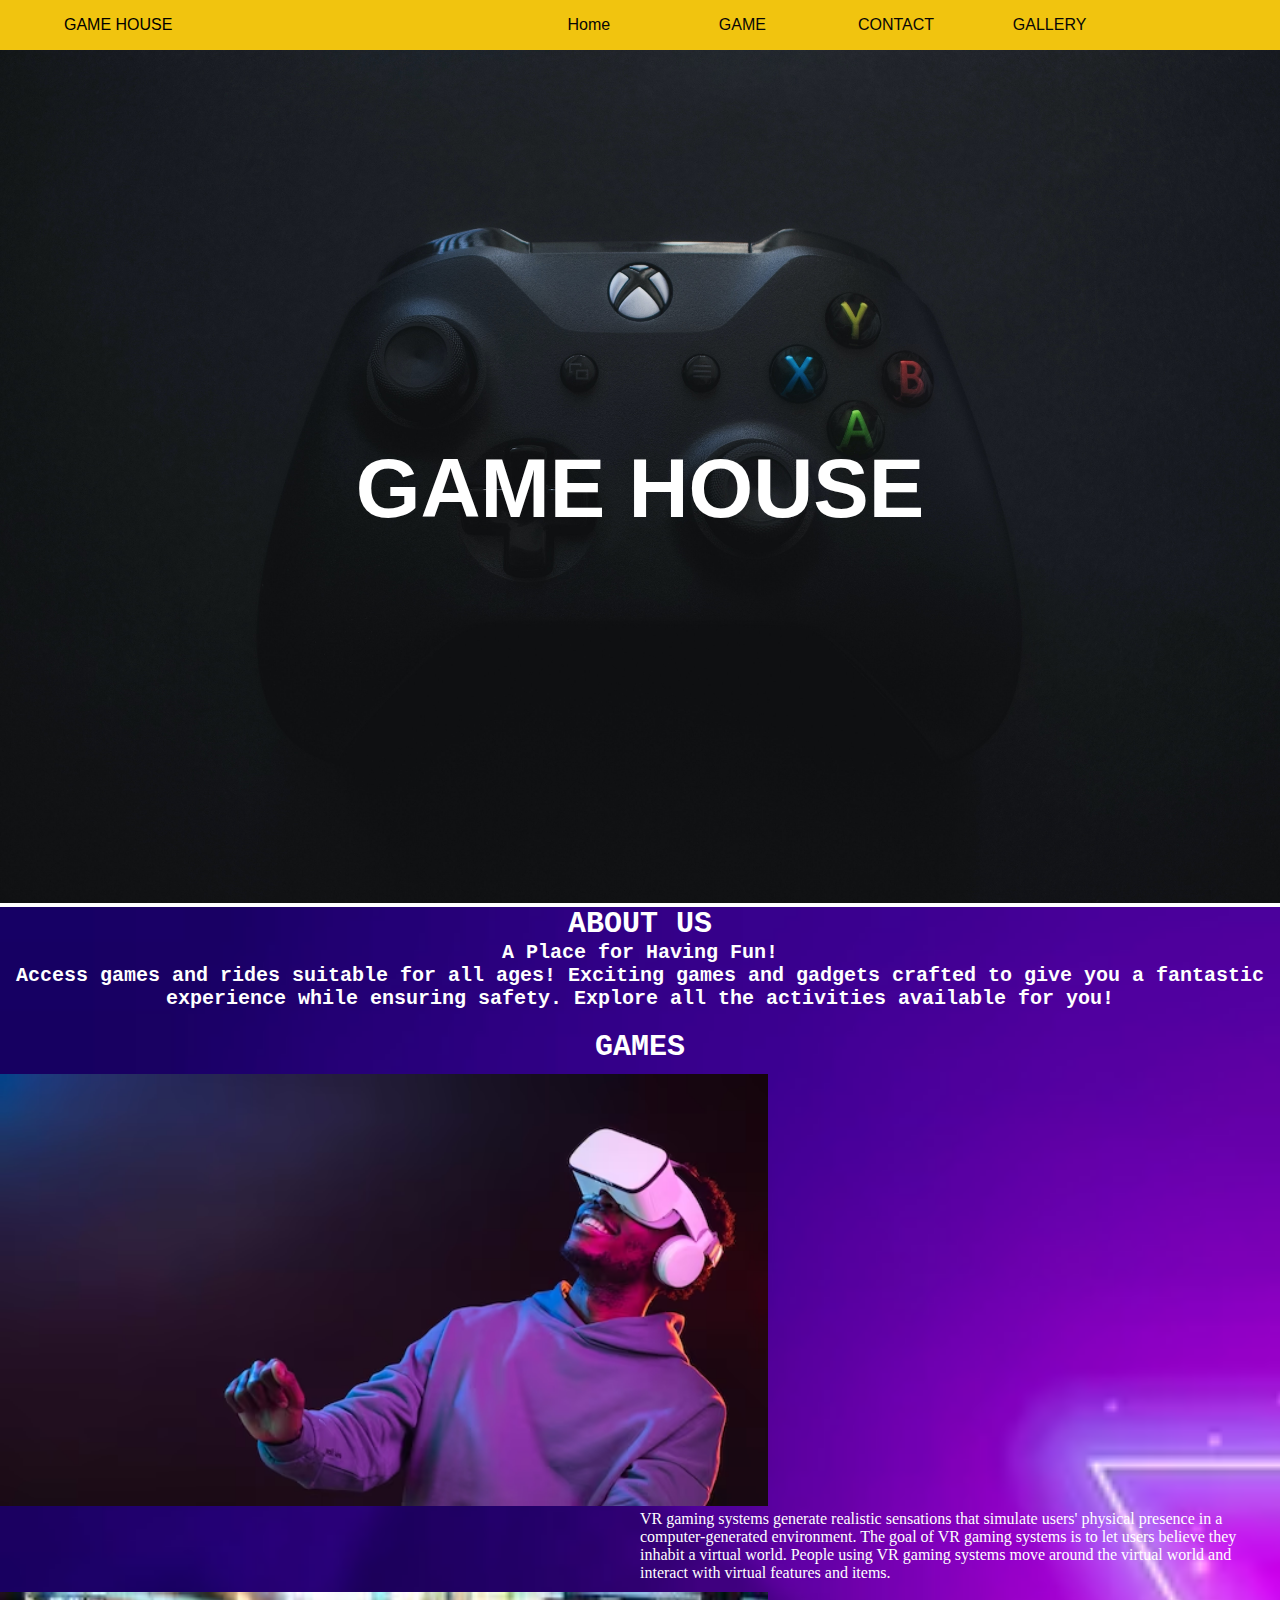
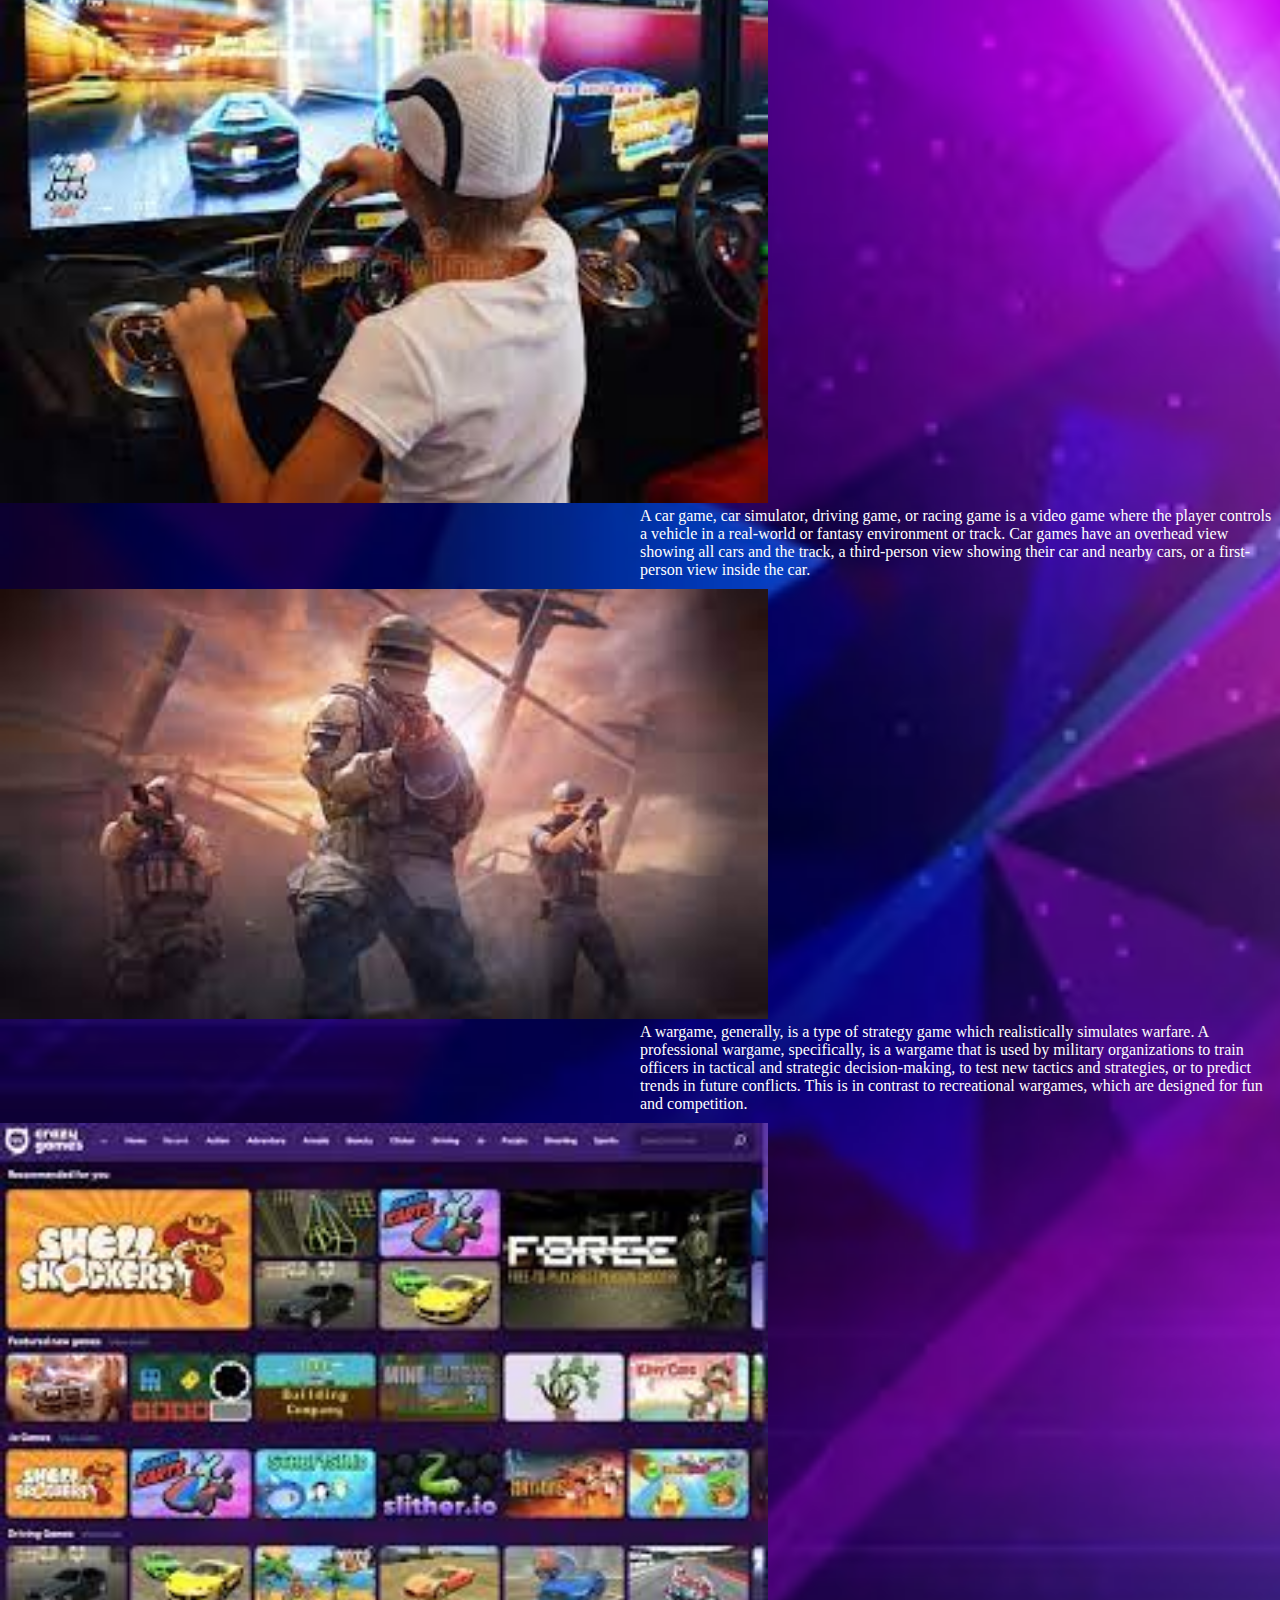
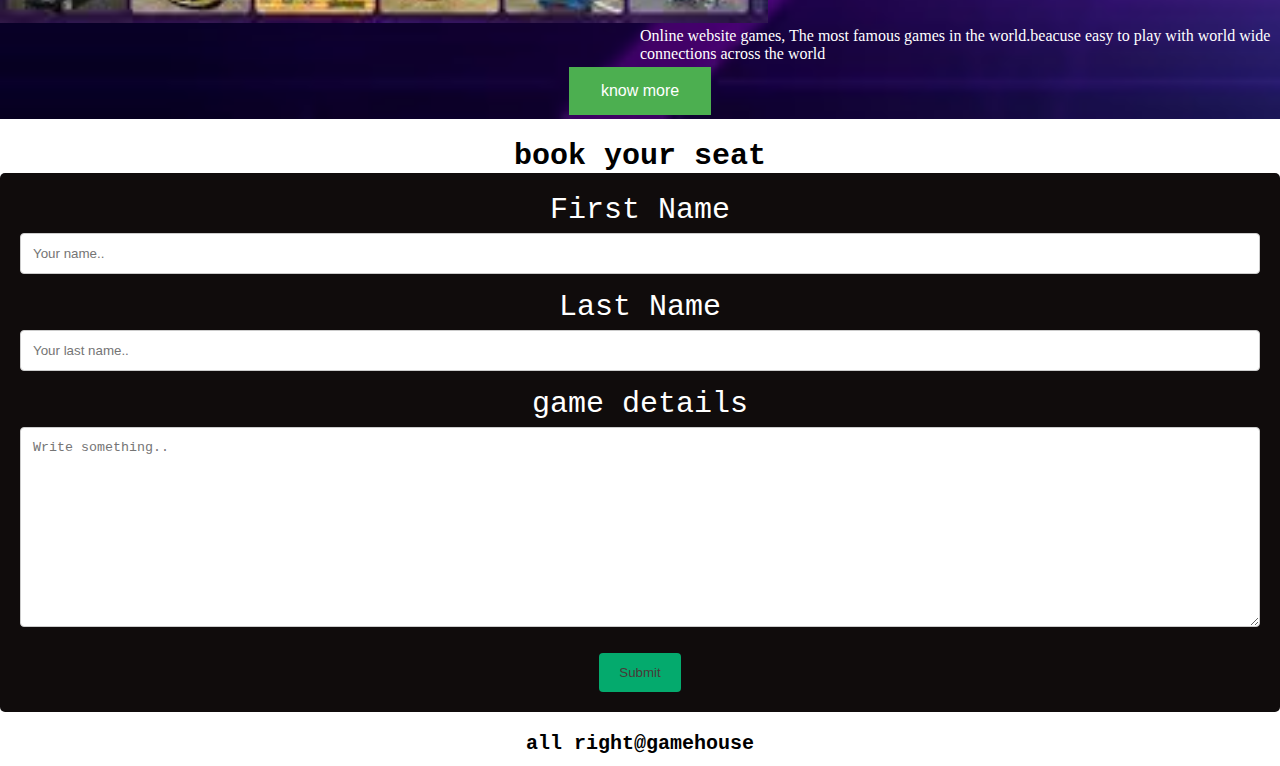
<file: index.html>
<!DOCTYPE html>
<html lang="en">
<head>
    <meta charset="UTF-8">
    <meta http-equiv="X-UA-Compatible" content="IE=edge">
    <meta name="viewport" content="width=device-width, initial-scale=1.0">
    <title>GAME HOUSE</title>
    <link rel="stylesheet" href="styles.css">
</head>
<body>

  <header>
    <figure class="brand">GAME HOUSE</figure>
    <nav class="menu">
        <input type="checkbox" id="menuToggle">
        <label for="menuToggle" class="menu-icon"><i class="fa fa-bars"></i></label>
        <ul>
            <a href="index.html"><li>Home</li></a>
            <a href="game.html"><li>GAME</li></a>
            <a href="contact.html"><li>CONTACT</li></a>
            <a href="gallery.html"><li>GALLERY</li></a>
        </ul>
    </nav>
</header>
   

      <div class="container">
    
        <img src="IMG/banner.jpg" alt="banner" style="width:100%;">
        <div class="centered">
            <h2 class="title">
                <span class="title-word title-word-1">GAME</span>
                <span class="title-word title-word-2">HOUSE</span>
                
              </h2>
        </div>
      </div>
      <div class="about-col">
        <h2>ABOUT US</h2>
        <h3>A Place for Having Fun!<br>
            Access games and rides suitable for all ages! Exciting games and gadgets crafted to give you a fantastic experience while ensuring safety. Explore all the activities available for you!
            </h3>
            <h2 id="text1">GAMES</h2>
            <div class="box">
              <img src="IMG/game1.avif">
              <p>VR gaming systems generate realistic sensations that simulate users' physical presence in a computer-generated environment. The goal of VR gaming systems is to let users believe they inhabit a virtual world. People using VR gaming systems move around the virtual world and interact with virtual features and items.</p>
            </div>
            <div class="box">
              <img src="IMG/game2.jfif">
              <p>A car game, car simulator, driving game, or racing game is a video game where the player controls a vehicle in a real-world or fantasy environment or track. Car games have an overhead view showing all cars and the track, a third-person view showing their car and nearby cars, or a first-person view inside the car.</p>

            </div>
            <div class="box">
              <img src="IMG/game3.jfif">
              <p>A wargame, generally, is a type of strategy game which realistically simulates warfare. A professional wargame, specifically, is a wargame that is used by military organizations to train officers in tactical and strategic decision-making, to test new tactics and strategies, or to predict trends in future conflicts. This is in contrast to recreational wargames, which are designed for fun and competition.</p>

            </div>
            <div class="box">
              <img src="IMG/game4.jfif">
              <p>Online website games, The most famous games in the world.beacuse easy to play with world wide connections across the world</p>

            </div>
<center>
            <button class="button">know more</button>
            </center>
    </div>
    <div class="end-col">
      <h2>book your seat</h2>
      <div class="container2">
        <form action="action_page.php">
      
          <label for="fname">First Name</label>
          <input type="text" id="fname" name="firstname" placeholder="Your name..">
      
          <label for="lname">Last Name</label>
          <input type="text" id="lname" name="lastname" placeholder="Your last name..">
      
          
      
          <label for="subject">game details</label>
          <textarea id="subject" name="subject" placeholder="Write something.." style="height:200px"></textarea>
      
          <input type="submit" value="Submit">
      
        </form>
      </div>
    </div>
    <div class="footer">
      <h2>
      all right@gamehouse
      </h2>
    </div>
</body>
</html>
</file>
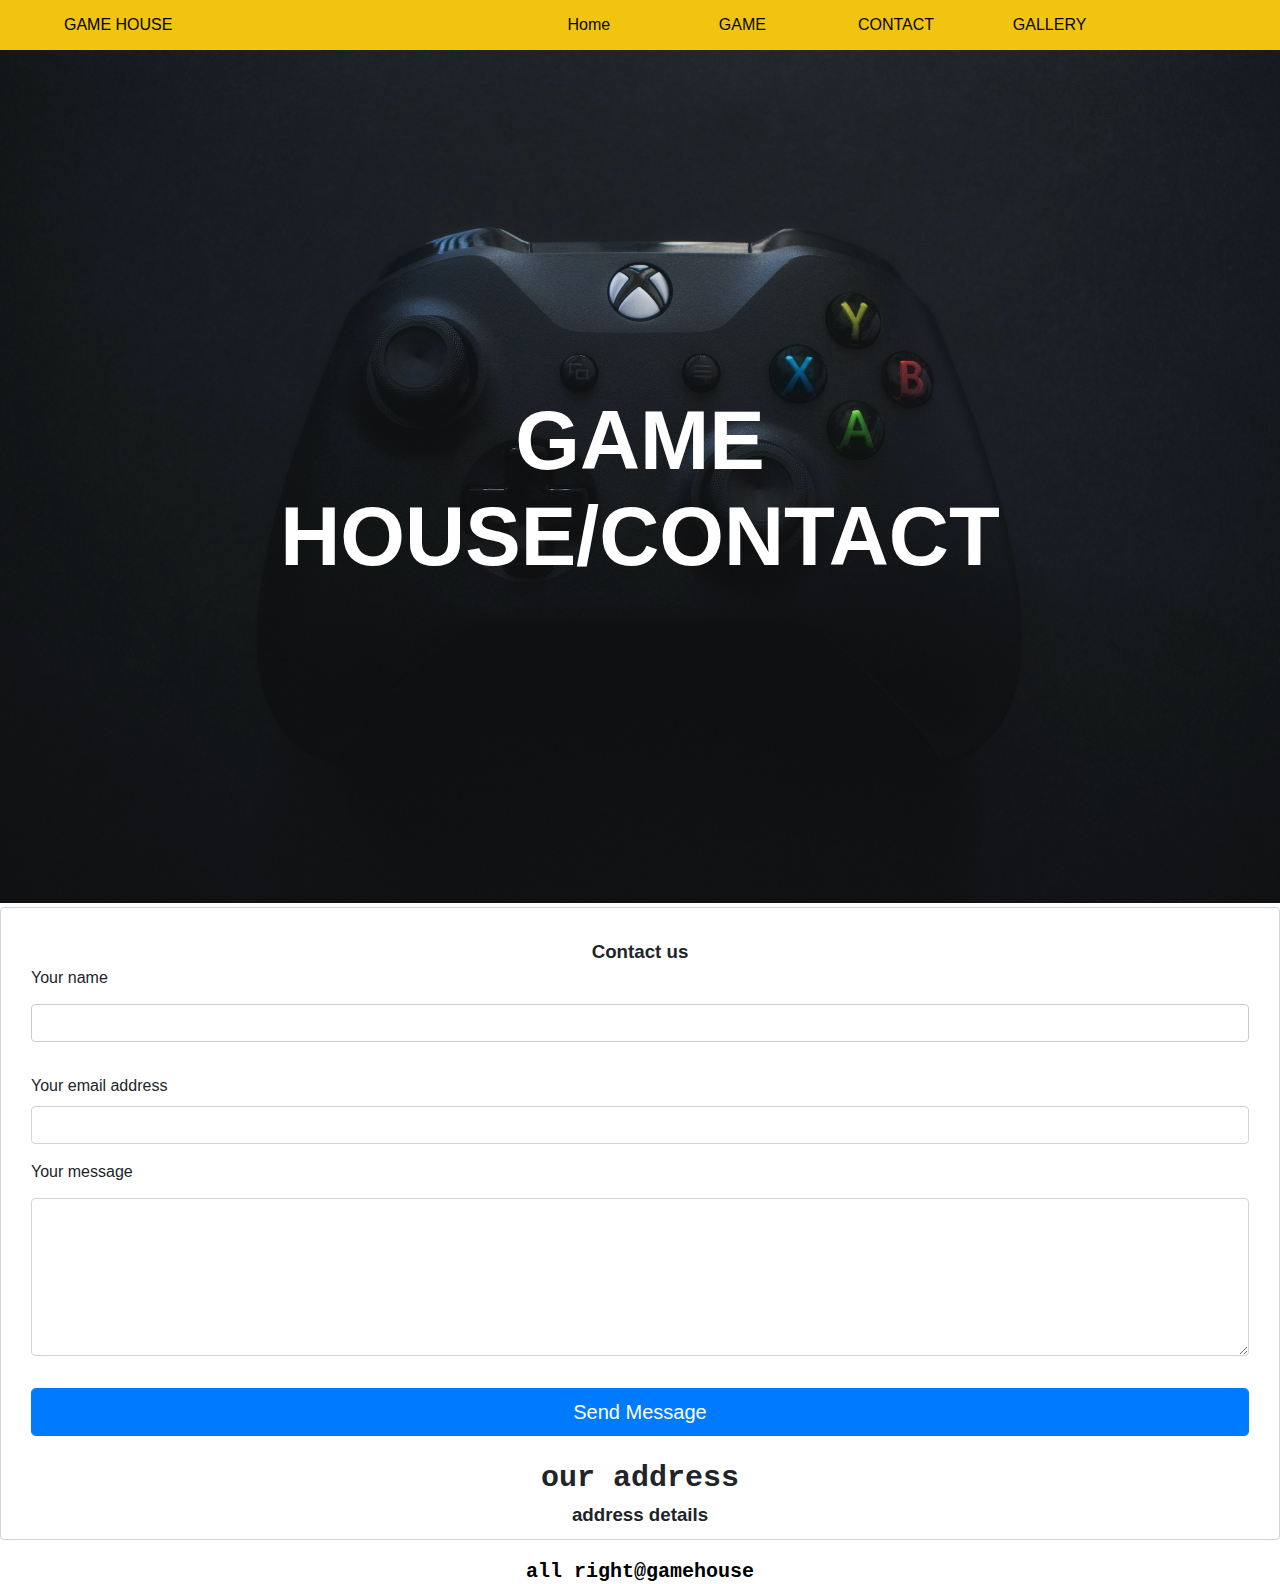
<file: contact.html>
<!DOCTYPE html>
<html lang="en">
<head>
    <meta charset="UTF-8">
    <meta http-equiv="X-UA-Compatible" content="IE=edge">
    <meta name="viewport" content="width=device-width, initial-scale=1.0">
    <title>GAME HOUSE/contact</title>
    <link rel="stylesheet" href="styles.css">
</head>
<body>

  <header>
    <figure class="brand">GAME HOUSE</figure>
    <nav class="menu">
        <input type="checkbox" id="menuToggle">
        <label for="menuToggle" class="menu-icon"><i class="fa fa-bars"></i></label>
        <ul>
            <a href="index.html"><li>Home</li></a>
            <a href="game.html"><li>GAME</li></a>
            <a href="contact.html"><li>CONTACT</li></a>
            <a href="gallery.html"><li>GALLERY</li></a>
        </ul>
    </nav>
</header>
   

      <div class="container">
    
        <img src="IMG/banner.jpg" alt="banner" style="width:100%;">
        <div class="centered">
            <h2 class="title">
                <span class="title-word title-word-1">GAME</span>
                <span class="title-word title-word-2">HOUSE/contact</span>
                
              </h2>
        </div>
      </div>
      <div class="fcf-body">

        <div id="fcf-form">
        <h3 class="fcf-h3">Contact us</h3>
    
        <form id="fcf-form-id" class="fcf-form-class" method="post" action="contact-form-process.php">
            
            <div class="fcf-form-group">
                <label for="Name" class="fcf-label">Your name</label>
                <div class="fcf-input-group">
                    <input type="text" id="Name" name="Name" class="fcf-form-control" required>
                </div>
            </div>
    
            <div class="fcf-form-group">
                <label for="Email" class="fcf-label">Your email address</label>
                <div class="fcf-input-group">
                    <input type="email" id="Email" name="Email" class="fcf-form-control" required>
                </div>
            </div>
    
            <div class="fcf-form-group">
                <label for="Message" class="fcf-label">Your message</label>
                <div class="fcf-input-group">
                    <textarea id="Message" name="Message" class="fcf-form-control" rows="6" maxlength="3000" required></textarea>
                </div>
            </div>
    
            <div class="fcf-form-group">
                <button type="submit" id="fcf-button" class="fcf-btn fcf-btn-primary fcf-btn-lg fcf-btn-block">Send Message</button>
            </div>
    
           
    
        </form>
        </div>
        <div class="address">
            <center>
                <h2>our address</h2>
                <h3>address details</h3>
            </center>
        </div>
    
    </div>
    <div class="footer">
        <h2>
        all right@gamehouse
        </h2>
      </div>
      </body>
      </html>
</file>
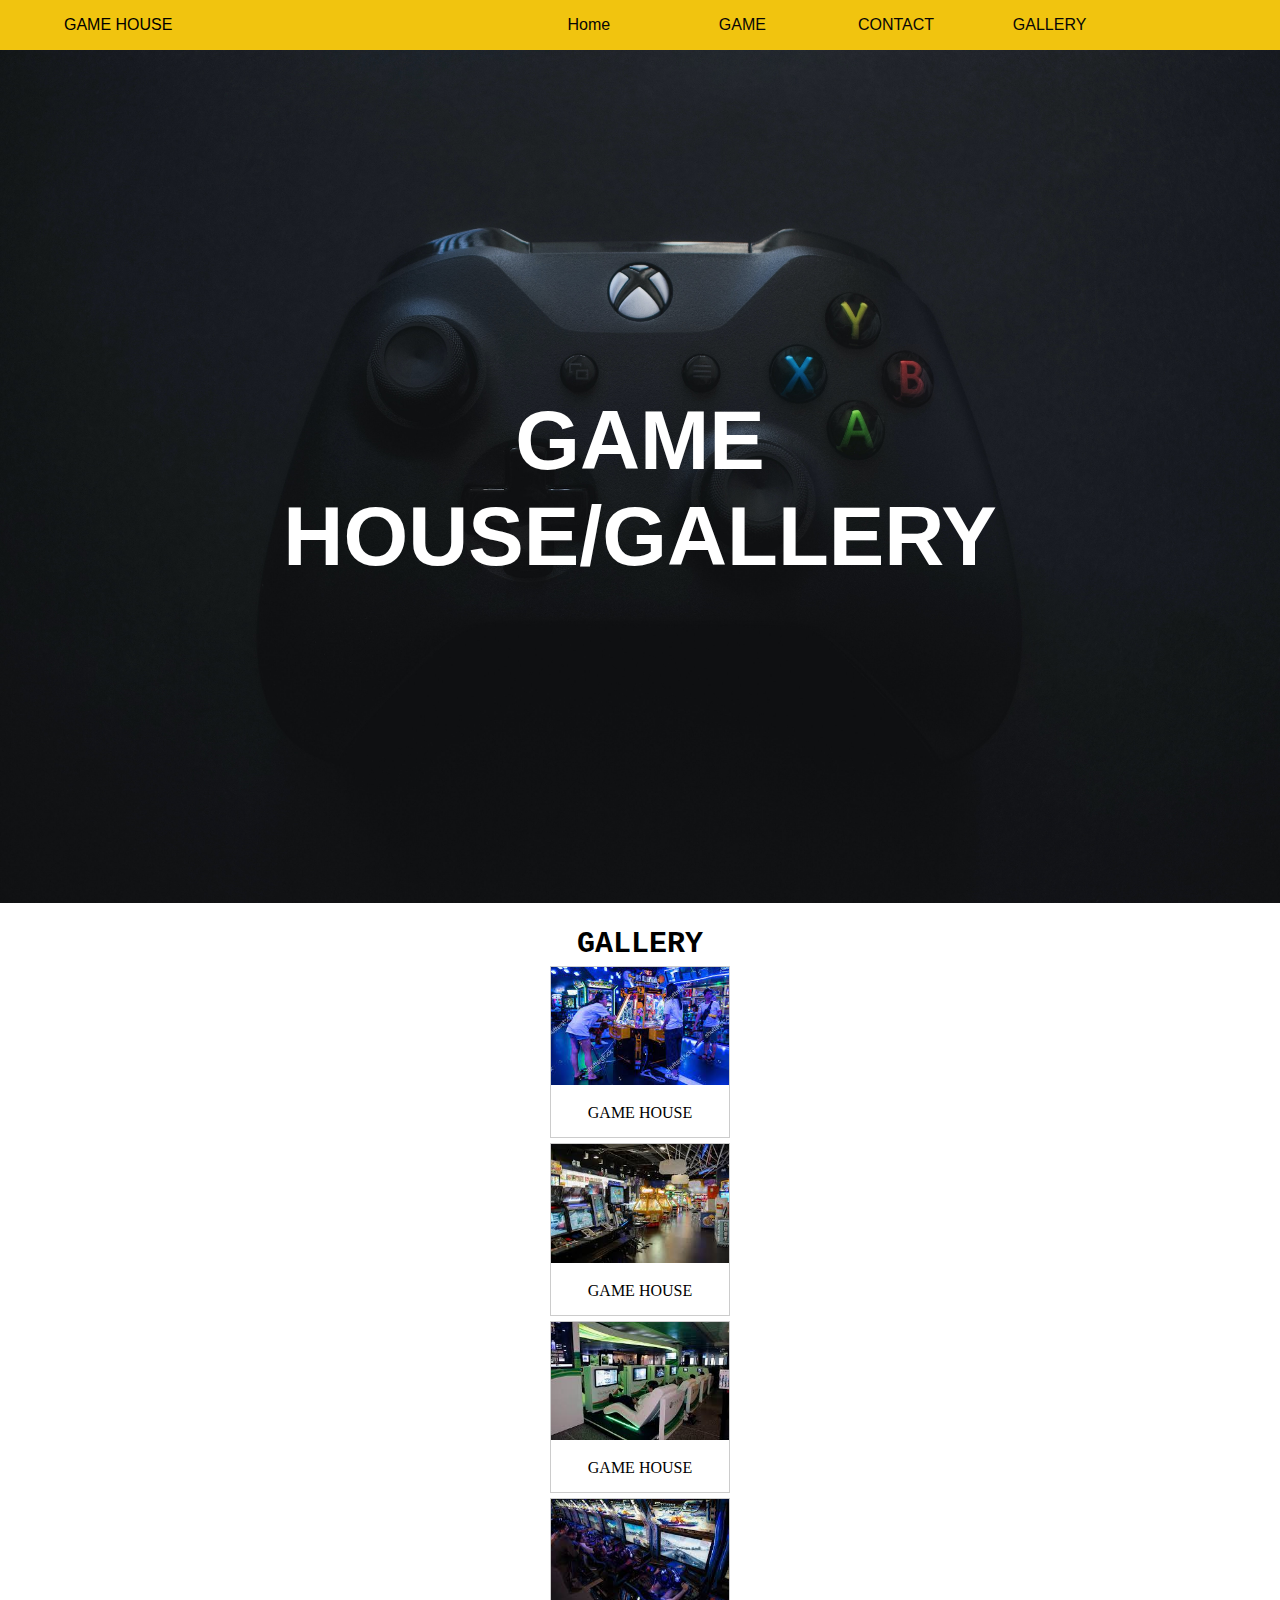
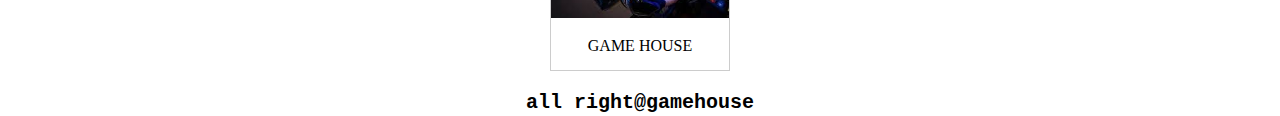
<file: gallery.html>
<!DOCTYPE html>
<html lang="en">
<head>
    <meta charset="UTF-8">
    <meta http-equiv="X-UA-Compatible" content="IE=edge">
    <meta name="viewport" content="width=device-width, initial-scale=1.0">
    <title>GAME HOUSE/GAME</title>
    <link rel="stylesheet" href="styles.css">
</head>
<body>

  <header>
    <figure class="brand">GAME HOUSE</figure>
    <nav class="menu">
        <input type="checkbox" id="menuToggle">
        <label for="menuToggle" class="menu-icon"><i class="fa fa-bars"></i></label>
        <ul>
            <a href="index.html"><li>Home</li></a>
            <a href="game.html"><li>GAME</li></a>
            <a href="contact.html"><li>CONTACT</li></a>
            <a href="gallery.html"><li>GALLERY</li></a>
        </ul>
    </nav>
</header>
<div class="container">
    
    <img src="IMG/banner.jpg" alt="banner" style="width:100%;">
    <div class="centered">
        <h2 class="title">
            <span class="title-word title-word-1">GAME</span>
            <span class="title-word title-word-2">HOUSE/gallery</span>
            
          </h2>
    </div>
  </div>
  <CENTER>
    <center><h2>GALLERY</h2></center>
<div class="gallery">
  <a target="_blank" href="IMG/img1.jfif">
    <img src="IMG/img1.jfif" alt="IMG" width="600" height="400">
  </a>
  <div class="desc">GAME HOUSE</div>
</div>

<div class="gallery">
  <a target="_blank" href="IMG/img2.jfif">
    <img src="IMG/img2.jfif" alt="IMG" width="600" height="400">
  </a>
  <div class="desc">GAME HOUSE</div>
</div>

<div class="gallery">
  <a target="_blank" href="IMG/img3.jfif">
    <img src="IMG/img3.jfif" alt="IMG" width="600" height="400">
  </a>
  <div class="desc">GAME HOUSE</div>
</div>

<div class="gallery">
  <a target="_blank" href="IMG/img4.jfif">
    <img src="IMG/img4.jfif" alt="IMG" width="600" height="400">
  </a>
  <div class="desc">GAME HOUSE</div>
</div>
</CENTER>
<div class="footer">
    <h2>
    all right@gamehouse
    </h2>
    </div>
</body>
</html>
</file>
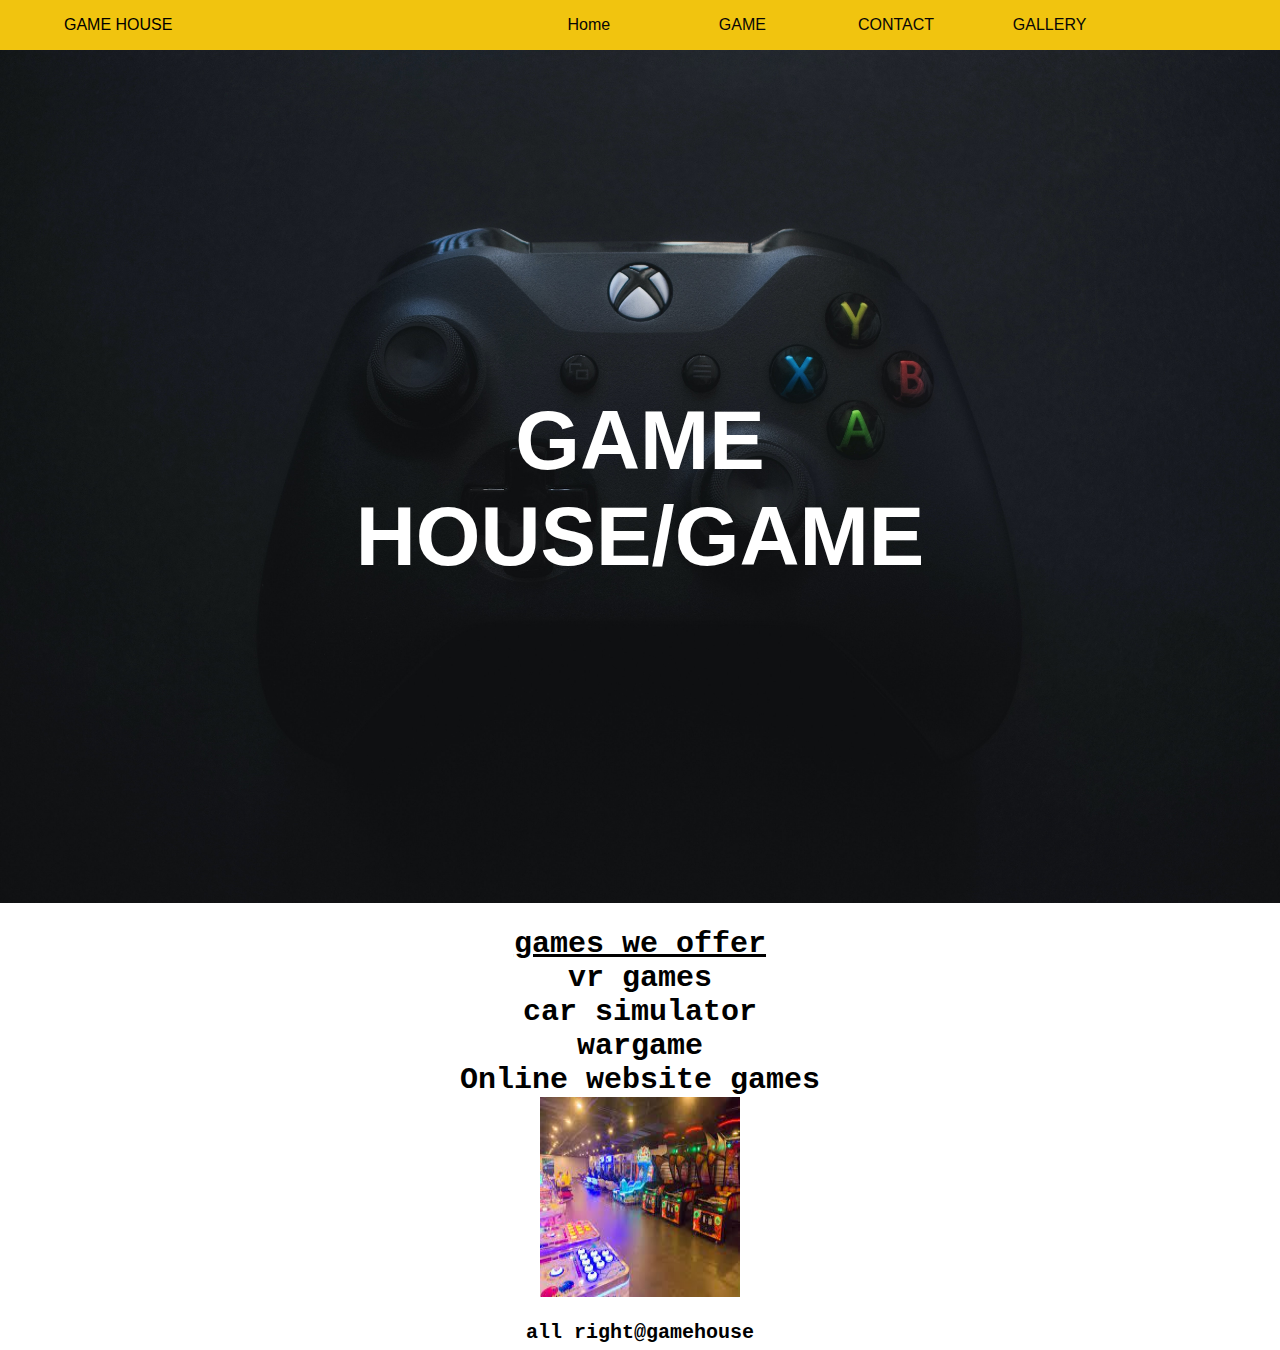
<file: game.html>
<!DOCTYPE html>
<html lang="en">
<head>
    <meta charset="UTF-8">
    <meta http-equiv="X-UA-Compatible" content="IE=edge">
    <meta name="viewport" content="width=device-width, initial-scale=1.0">
    <title>GAME HOUSE/GAME</title>
    <link rel="stylesheet" href="styles.css">
</head>
<body>

  <header>
    <figure class="brand">GAME HOUSE</figure>
    <nav class="menu">
        <input type="checkbox" id="menuToggle">
        <label for="menuToggle" class="menu-icon"><i class="fa fa-bars"></i></label>
        <ul>
            <a href="index.html"><li>Home</li></a>
            <a href="game.html"><li>GAME</li></a>
            <a href="contact.html"><li>CONTACT</li></a>
            <a href="gallery.html"><li>GALLERY</li></a>
        </ul>
    </nav>
</header>
   

      <div class="container">
    
        <img src="IMG/banner.jpg" alt="banner" style="width:100%;">
        <div class="centered">
            <h2 class="title">
                <span class="title-word title-word-1">GAME</span>
                <span class="title-word title-word-2">HOUSE/game</span>
                
              </h2>
        </div>
      </div>
<div class="game-col">
    <h2><u>games we offer</u>
    <li>vr games</li>
    <li>car simulator</li>
    <li>wargame</li>
    <li>Online website games</li></h2>
    <center>
    <img src="IMG/show.jfif" width="200px" height="200px">
    </center>

</div>
<div class="footer">
    <h2>
    all right@gamehouse
    </h2>

      </body>
      </html>
</file>
<file: styles.css>
*{
    margin: 0;
    padding: 0;
    box-sizing: border-box;
  }
  a {
    text-decoration: none;
}
li {
    list-style: none;
}

header {
    width: 100%;
    height: 50px;
    line-height: 50px;
    text-align: center;
    font-family: sans-serif;
    background-color: #f1c40f;
}
.brand {
    width: auto;
    height: 100%;
    float: left;
    margin: 0 0 0 5%;
}
/*Início das configurações da Navigation*/
.menu {
    width: 60%;
    height: 100%;
    float: right;
}
.menu ul {
    width: 100%;
    height: inherit;
    margin: 0;
    padding: 0;
    display: -webkit-box;      /* OLD - iOS 6-, Safari 3.1-6 */
    display: -moz-box;         /* OLD - Firefox 19- (buggy but mostly works) */
    display: -ms-flexbox;      /* TWEENER - IE 10 */
    display: -webkit-flex;     /* NEW - Chrome */
    display: flex;             /* NEW, Spec - Opera 12.1, Firefox 20+ */
}
.menu ul a {
    width: 20%;
    height: inherit;
    color: #080707;
    display: inline-block;
}
.menu ul a:hover {
    background-color: #222;
    color: #fff;
}
#menuToggle {
    display: none;
}
.menu-icon {
    display: none;
}
/*Início das configurações da Navigation com dispositivos < 768px*/
@media screen and (max-width: 650px) {
    .menu {
        font-size: 7PX;
        width: 60%;
        height: 100%;
        float: right;
    }
    
}

 #text{
    gap: 20px;
 }

  /* Container holding the image and the text */
.container {
    position: relative;
    text-align: center;
    color: white;
  }
  /* Centered text */
  .centered {
    position: absolute;
    top: 50%;
    left: 50%;
    transform: translate(-50%, -50%);
  }
  .title {
    font-family: "Montserrat", sans-serif;
    font-weight: 800;
    font-size: 6.5vw;
    text-transform: uppercase;
  }
  .title-word {
    animation: color-animation 4s linear infinite;
  }
  
  .title-word-1 {
    --color-1: #DF8453;
    --color-2: #3D8DAE;
    --color-3: #E4A9A8;
  }
  
  .title-word-2 {
    --color-1: #DBAD4A;
    --color-2: #ACCFCB;
    --color-3: #17494D;
  }
  
  .title-word-3 {
    --color-1: #ACCFCB;
    --color-2: #E4A9A8;
    --color-3: #ACCFCB;
  }
  
  .title-word-4 {
    --color-1: #3D8DAE;
    --color-2: #DF8453;
    --color-3: #E4A9A8;
  }
  
  @keyframes color-animation {
    0%    {color: var(--color-1)}
    32%   {color: var(--color-1)}
    33%   {color: var(--color-2)}
    65%   {color: var(--color-2)}
    66%   {color: var(--color-3)}
    99%   {color: var(--color-3)}
    100%  {color: var(--color-1)}
  }
  .about-col H2{
    margin-top: 0px;
    color: white;
    font-size: 30PX;
    text-align: center;
    font-family: monospace;
  }
  .about-col h3{
    color: white;
    font-size: 20PX;
    text-align: center;
    font-family: monospace;
  }
  .about-col{
    height: auto;
    margin-top: 0px;
    background-image: url(IMG/banner1.avif);
    background-size: cover;
  }
  #text1{
    
    margin-top: 20px;
    text-align: center;
  }
  .box img{
    margin-top: 10px;
    width: 60%;
    height: auto;
  }
  .box p{
    font-family: 80px;
    color: white;
    margin-left: 50%;
  }
  .button {
    margin-top: 10px;
    background-color: #4CAF50;
    border: none;
    color: white;
    padding: 15px 32px;
    text-align: center;
    text-decoration: none;
    display: inline-block;
    font-size: 16px;
    margin: 4px 2px;
    cursor: pointer;
  }
  .end-col ,h2{
    margin-top: 20px;
    font-size: 30px;
    text-align: center;
    font-family: monospace;

  }
  /* Style inputs with type="text", select elements and textareas */
input[type=text], select, textarea {
    width: 100%; /* Full width */
    padding: 12px; /* Some padding */ 
    border: 1px solid #ccc; /* Gray border */
    border-radius: 4px; /* Rounded borders */
    box-sizing: border-box; /* Make sure that padding and width stays in place */
    margin-top: 6px; /* Add a top margin */
    margin-bottom: 16px; /* Bottom margin */
    resize: vertical /* Allow the user to vertically resize the textarea (not horizontally) */
  }
  
  /* Style the submit button with a specific background color etc */
  input[type=submit] {
    background-color: #04AA6D;
    color: rgb(74, 56, 56);
    padding: 12px 20px;
    border: none;
    border-radius: 4px;
    cursor: pointer;
  }
  
  /* When moving the mouse over the submit button, add a darker green color */
  input[type=submit]:hover {
    background-color: #45a049;
  }
  
  /* Add a background color and some padding around the form */
  .container2 {
    color: white;
    border-radius: 5px;
    background-color: #100c0c;
    padding: 20px;
  }
  .footer h2{
    text-align: center;
    font-family: monospace;
    font-size: 20px;
  }
  div.gallery {
    gap: 20px;
    margin: 5px;
    border: 1px solid #ccc;
    float: center;
    width: 180px;
  }
  
  div.gallery:hover {
    border: 1px solid #777;
  }
  
  div.gallery img {
    width: 100%;
    height: auto;
  }
  
  div.desc {
    padding: 15px;
    text-align: center;
  }
  #fcf-form {
    display:block;
}

.fcf-body {
  justify-content: center;
  align-items: center;
  width: 100%;
  height: auto;
    margin: 0;
    font-family: -apple-system, Arial, sans-serif;
    font-size: 1rem;
    font-weight: 400;
    line-height: 1.5;
    color: #212529;
    text-align: left;
    background-color: #fff;
    padding: 30px;
    padding-bottom: 10px;
    border: 1px solid #ced4da;
    border-radius: 0.25rem;
    max-width: 100%;
}

.fcf-form-group {
    margin-bottom: 1rem;
}

.fcf-input-group {
    position: relative;
    display: -ms-flexbox;
    display: flex;
    -ms-flex-wrap: wrap;
    flex-wrap: wrap;
    -ms-flex-align: stretch;
    align-items: stretch;
    width: 100%;
}

.fcf-form-control {
    display: block;
    width: 100%;
    height: calc(1.5em + 0.75rem + 2px);
    padding: 0.375rem 0.75rem;
    font-size: 1rem;
    font-weight: 400;
    line-height: 1.5;
    color: #495057;
    background-color: #fff;
    background-clip: padding-box;
    border: 1px solid #ced4da;
    outline: none;
    border-radius: 0.25rem;
    transition: border-color 0.15s ease-in-out, box-shadow 0.15s ease-in-out;
}

.fcf-form-control:focus {
    border: 1px solid #313131;
}

select.fcf-form-control[size], select.fcf-form-control[multiple] {
    height: auto;
}

textarea.fcf-form-control {
    font-family: -apple-system, Arial, sans-serif;
    height: auto;
}

label.fcf-label {
    display: inline-block;
    margin-bottom: 0.5rem;
}

.fcf-credit {
    padding-top: 10px;
    font-size: 0.9rem;
    color: #545b62;
}

.fcf-credit a {
    color: #545b62;
    text-decoration: underline;
}

.fcf-credit a:hover {
    color: #0056b3;
    text-decoration: underline;
}

.fcf-btn {
    display: inline-block;
    font-weight: 400;
    color: #212529;
    text-align: center;
    vertical-align: middle;
    cursor: pointer;
    -webkit-user-select: none;
    -moz-user-select: none;
    -ms-user-select: none;
    user-select: none;
    background-color: transparent;
    border: 1px solid transparent;
    padding: 0.375rem 0.75rem;
    font-size: 1rem;
    line-height: 1.5;
    border-radius: 0.25rem;
    transition: color 0.15s ease-in-out, background-color 0.15s ease-in-out, border-color 0.15s ease-in-out, box-shadow 0.15s ease-in-out;
}

@media (prefers-reduced-motion: reduce) {
    .fcf-btn {
        transition: none;
    }
}

.fcf-btn:hover {
    color: #212529;
    text-decoration: none;
}

.fcf-btn:focus, .fcf-btn.focus {
    outline: 0;
    box-shadow: 0 0 0 0.2rem rgba(0, 123, 255, 0.25);
}

.fcf-btn-primary {
    color: #fff;
    background-color: #007bff;
    border-color: #007bff;
}

.fcf-btn-primary:hover {
    color: #fff;
    background-color: #0069d9;
    border-color: #0062cc;
}

.fcf-btn-primary:focus, .fcf-btn-primary.focus {
    color: #fff;
    background-color: #0069d9;
    border-color: #0062cc;
    box-shadow: 0 0 0 0.2rem rgba(38, 143, 255, 0.5);
}

.fcf-btn-lg, .fcf-btn-group-lg>.fcf-btn {
    padding: 0.5rem 1rem;
    font-size: 1.25rem;
    line-height: 1.5;
    border-radius: 0.3rem;
}

.fcf-btn-block {
    display: block;
    width: 100%;
}

.fcf-btn-block+.fcf-btn-block {
    margin-top: 0.5rem;
}

input[type="submit"].fcf-btn-block, input[type="reset"].fcf-btn-block, input[type="button"].fcf-btn-block {
    width: 100%;
}
.fcf-h3{
  text-align: center;

}
</file>
